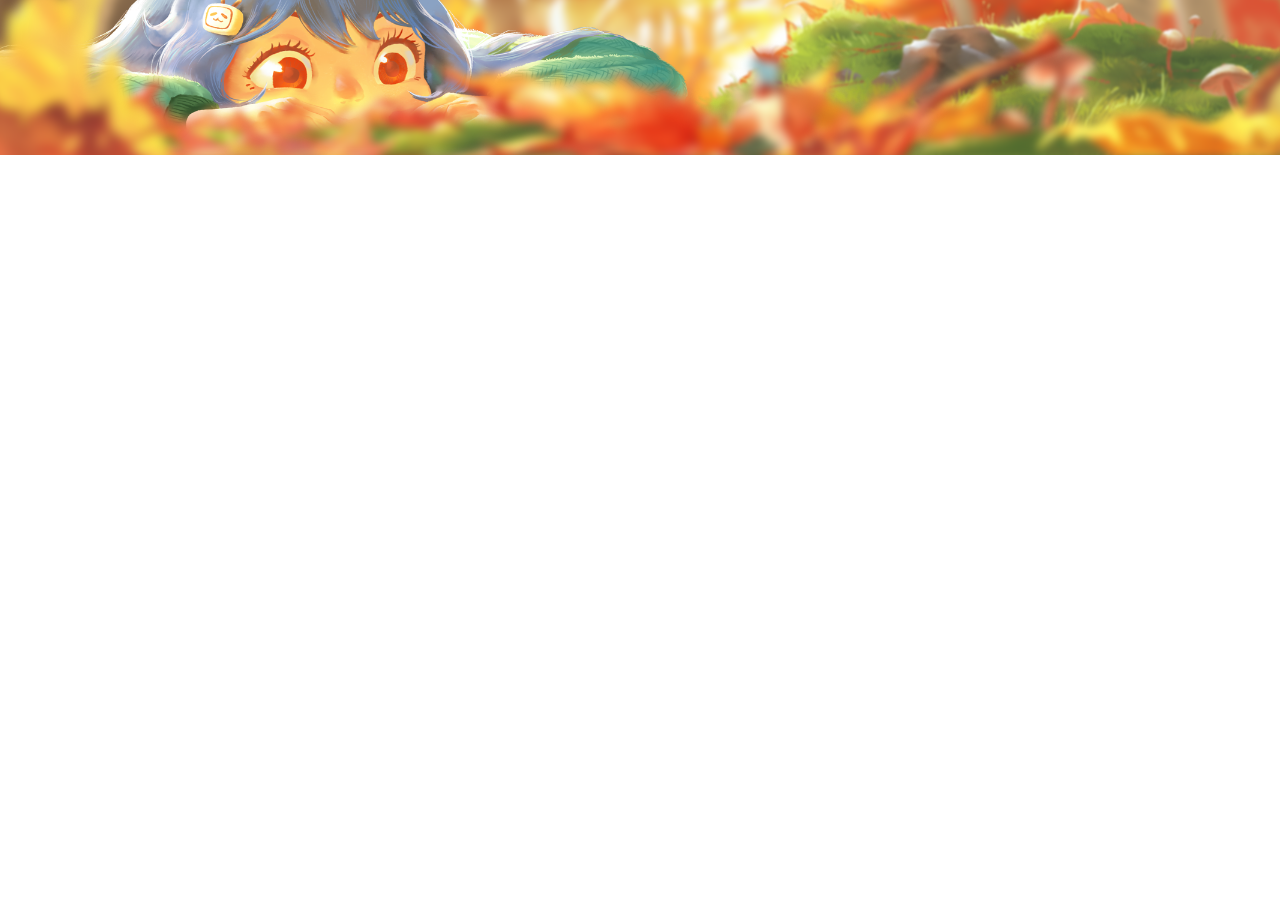
<file: B站头图背景/index.html>
<!DOCTYPE html>
<html lang="zh-Hans">

<head>
    <meta charset="UTF-8">
    <meta name="viewport" content="width=device-width, initial-scale=1.0">
    <title></title>
    <link rel="stylesheet" href="./style.css">
</head>

<body>
        <div class="banner">
            <div class="image"><img width="3000" height="250" src="images/bg.png" /> </div>
            <div class="image"><img width="1800" height="165" src="images/girl1.png" /> </div>
            <div class="image"><img width="3000" height="250" src="images/grassland.png" /> </div>
            <div class="image"><img width="1800" height="160" src="images/mushroom.png" /> </div>
            <div class="image"><img width="1800" height="165" src="images/spirit.png" /> </div>
            <div class="image"><img width="1950" height="178" src="images/leaf.png" /> </div>
        </div>
    <script src="https://cdnjs.cloudflare.com/ajax/libs/jquery/3.5.1/jquery.min.js"
    integrity="sha512-bLT0Qm9VnAYZDflyKcBaQ2gg0hSYNQrJ8RilYldYQ1FxQYoCLtUjuuRuZo+fjqhx/qtq/1itJ0C2ejDxltZVFg=="
    crossorigin="anonymous"></script>
    <script src="./index.js"></script>
</body>

</html>
</file>
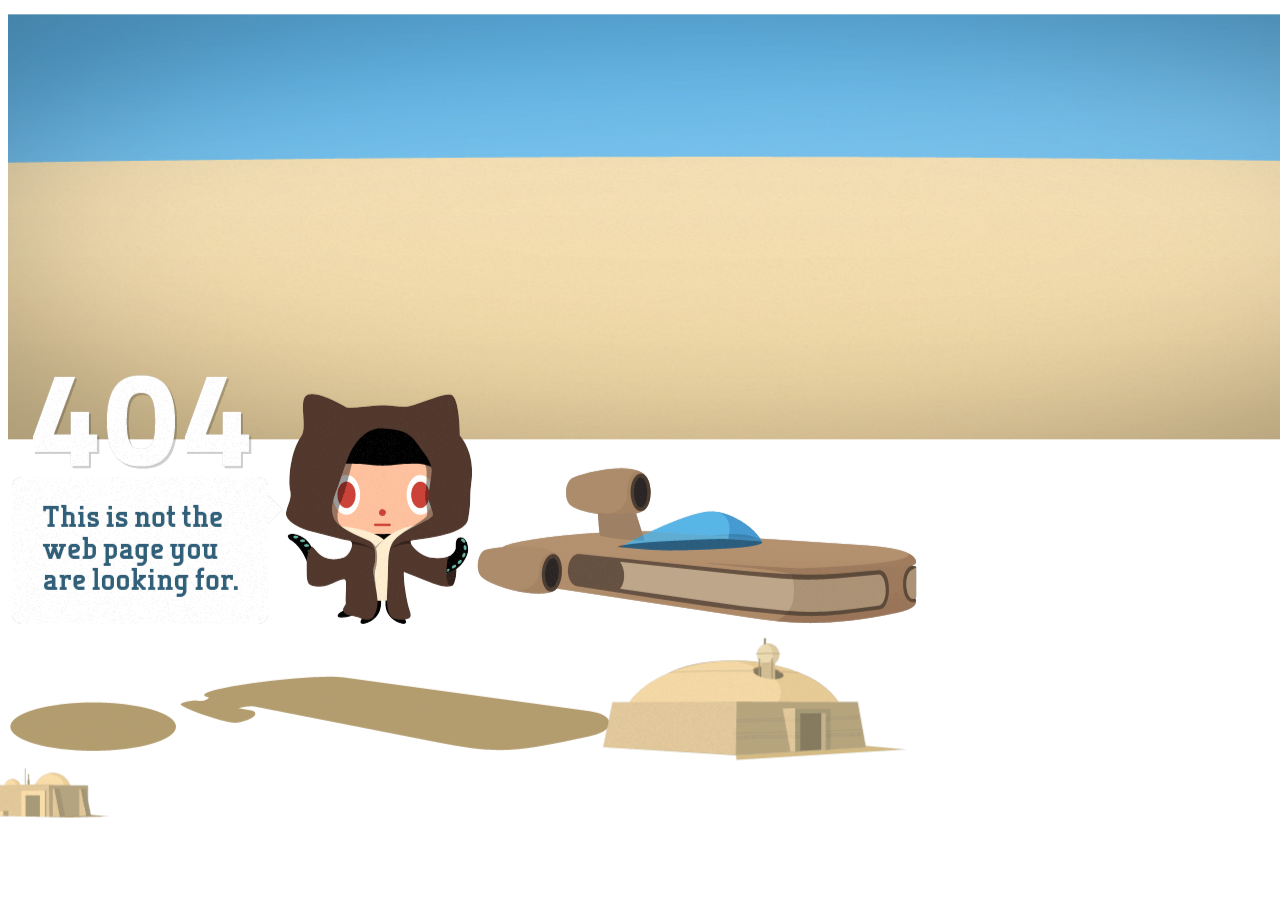
<file: github错误网页头图动态效果/index.html>
<!DOCTYPE html>
<html lang="en">
<head>
  <meta charset="UTF-8">
  <meta name="viewport" content="width=device-width, initial-scale=1.0">
  <title>Document</title>
  <link crossorigin="anonymous" media="all" integrity="sha512-XC+zkTsuGoTrifM3aEnCzt9MO/imppckypWDviNVBkLKXOgrl2PpQNlI/FOZYO95eo9jhAG49s7c9w9jFMMGNA==" rel="stylesheet" href="https://github.githubassets.com/assets/frameworks-5c2fb3913b2e1a84eb89f3376849c2ce.css">
</head>
<body>
  <div id="parallax_wrapper" class="position-relative" style="z-index: 0; transition: all 0.25s ease-in">
    <!-- 大背景图片 -->
    <div  class="position-absolute overflow-hidden width-full top-0 left-0" style="height: 370px">
      <img id="parallax_bg" alt="" class="js-plaxify position-absolute" data-invert="true" data-xrange="0" data-yrange="20" height="415" width="940" style="z-index: 1; width: 110%; height: 425px; top: -20px; left: -20px; transform: translate3d(0px, 6.33748px, 0px);" src="[data-uri]">
    </div>
    <!-- 背景图片中小图 -->
    <div  class="position-relative d-block my-0 mx-auto overflow-hidden" style="width: 940px; height: 370px; clear: both">
      <img id="parallax_not_found" alt="404 “This is not the web page you are looking for”" class="js-plaxify position-absolute" data-xrange="20" data-yrange="10" height="249" width="271" style="z-index: 10; top: 72px; left: 72px; transform: translate3d(3.90756px, -3.16874px, 0px);" src="[data-uri]">

      <img id="parallax_cat" alt="" class="js-plaxify position-absolute" data-xrange="10" data-yrange="10" height="230" width="188" style="z-index: 9; top: 94px; left: 356px; transform: translate3d(1.95378px, -3.16874px, 0px);" src="[data-uri]">

      <img id="parallax_bed" alt="" class="js-plaxify position-absolute" data-xrange="10" data-yrange="10" height="156" width="440" style="z-index: 8; top: 150px; left: 432px; transform: translate3d(1.95378px, -3.16874px, 0px);" src="[data-uri]">

      <img id="parallax_cat_shadow" alt="" class="js-plaxify position-absolute" data-xrange="10" data-yrange="10" height="49" width="166" style="z-index: 7; top: 297px; left: 371px; transform: translate3d(1.95378px, -3.16874px, 0px);" src="[data-uri]">

      <img id="parallax_bed_shadow" alt="" class="js-plaxify position-absolute" data-xrange="10" data-yrange="10" height="75" width="430" style="z-index: 6; top: 263px; left: 442px; transform: translate3d(1.95378px, -3.16874px, 0px);" src="[data-uri]">

      <img id="parallax_house_big" alt="" class="js-plaxify position-absolute" data-invert="true" data-xrange="50" data-yrange="20" height="123" width="304" style="z-index: 5; top: 73px; left: 467px; transform: translate3d(-9.76891px, 6.33748px, 0px);" src="[data-uri]">

      <img id="parallax_house_small" alt="" class="js-plaxify position-absolute" data-invert="true" data-xrange="75" data-yrange="30" height="50" width="116" style="z-index: 4; top: 113px; left: 762px; transform: translate3d(-15.1534px, 9.50621px, 0px);" src="[data-uri]">
    </div>
  </div>
  <script src="./index.js"></script>
</body>
</html>
</file>
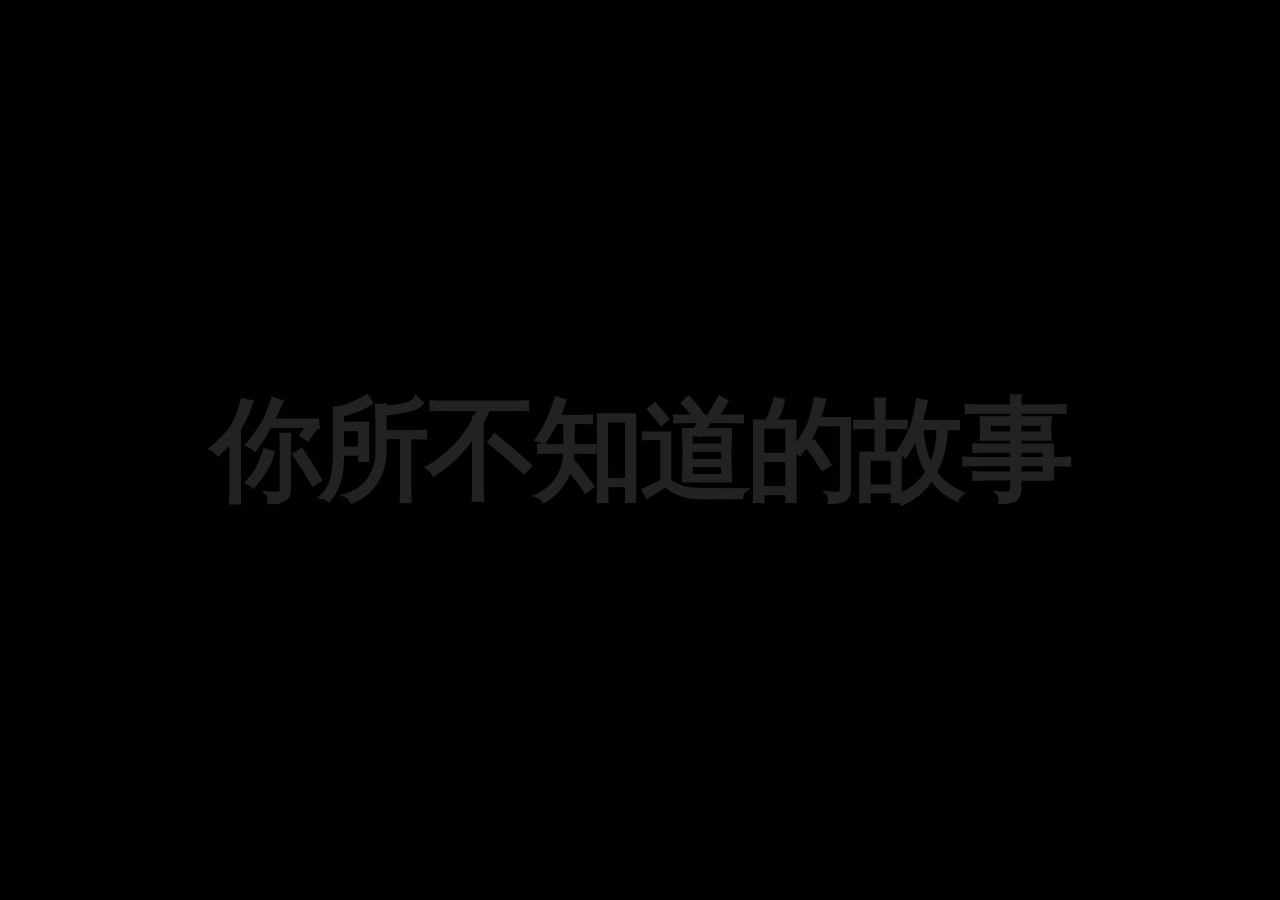
<file: 文字聚光灯效果/index.html>
<!DOCTYPE html>
<html lang="en">
<head>
  <meta charset="UTF-8">
  <meta name="viewport" content="width=device-width, initial-scale=1.0">
  <link rel="stylesheet" href="./index.css">
  <title>Document</title>
</head>
<body>
  <h1 data-text="你所不知道的故事!">你所不知道的故事</h1>
</body>
</html>
</file>
<file: B站头图背景/style.css>
body {
    margin: 0;
    padding: 0;
    
}

.banner {
    position: relative;
    width: 100vw;
    height: 155px;
    overflow: hidden;
}

.image {
    position: absolute;
    width: 100%;
    height: 100%;
    display: flex;
    justify-content: center;
    align-items: center;
    -webkit-backface-visibility: hidden;
    backface-visibility: hidden;
    
}
</file>
<file: 文字聚光灯效果/index.css>
body{
  margin: 0;
  padding: 0;
  background: #000;
  display: flex;
  justify-content: center;
  align-items: center;
  width: 100vw;
  min-height: 100vh;
}
h1{
  margin: 0;
  padding: 0;
  font-family:Helvetica;
  font-size: 7rem;
  letter-spacing: -0.3rem;
  color:#222;
  position: relative;
}
h1::after{
  content: attr(data-text);
  color:transparent;
  white-space:nowrap;
  position: absolute;
  top: 0;
  left:0;
  /* 定义一个椭圆进行裁剪，前面两个参数为椭圆的x，y轴半径，后两个为元素的中心点 */
  -webkit-clip-path: ellipse(100px 100px at 0% 50%);
  clip-path: ellipse(100px 100px at 0% 50%);
  animation: spotlight 5s infinite;
  background-image: url(https://images.unsplash.com/photo-1579547621869-0ddb5f237392?ixlib=rb-1.2.1&ixid=eyJhcHBfaWQiOjEyMDd9&auto=format&fit=crop&w=1500&q=80);
  background-size:150% ;
  background-position: center center;
  background-clip: text;
  -webkit-background-clip: text;/* 加前缀解决兼容问题 */
 
}
/*动画 */
@keyframes spotlight{
  0%{
    -webkit-clip-path: ellipse(100px 100px at 0% 50%);
  clip-path: ellipse(100px 100px at 0% 50%);
  }
  50%{
    -webkit-clip-path: ellipse(100px 100px at 100% 50%);
  clip-path: ellipse(100px 100px at 100% 50%);
  }
  100%{
    -webkit-clip-path: ellipse(100px 100px at 0% 50%);
  clip-path: ellipse(100px 100px at 0% 50%);
  }
}
</file>
